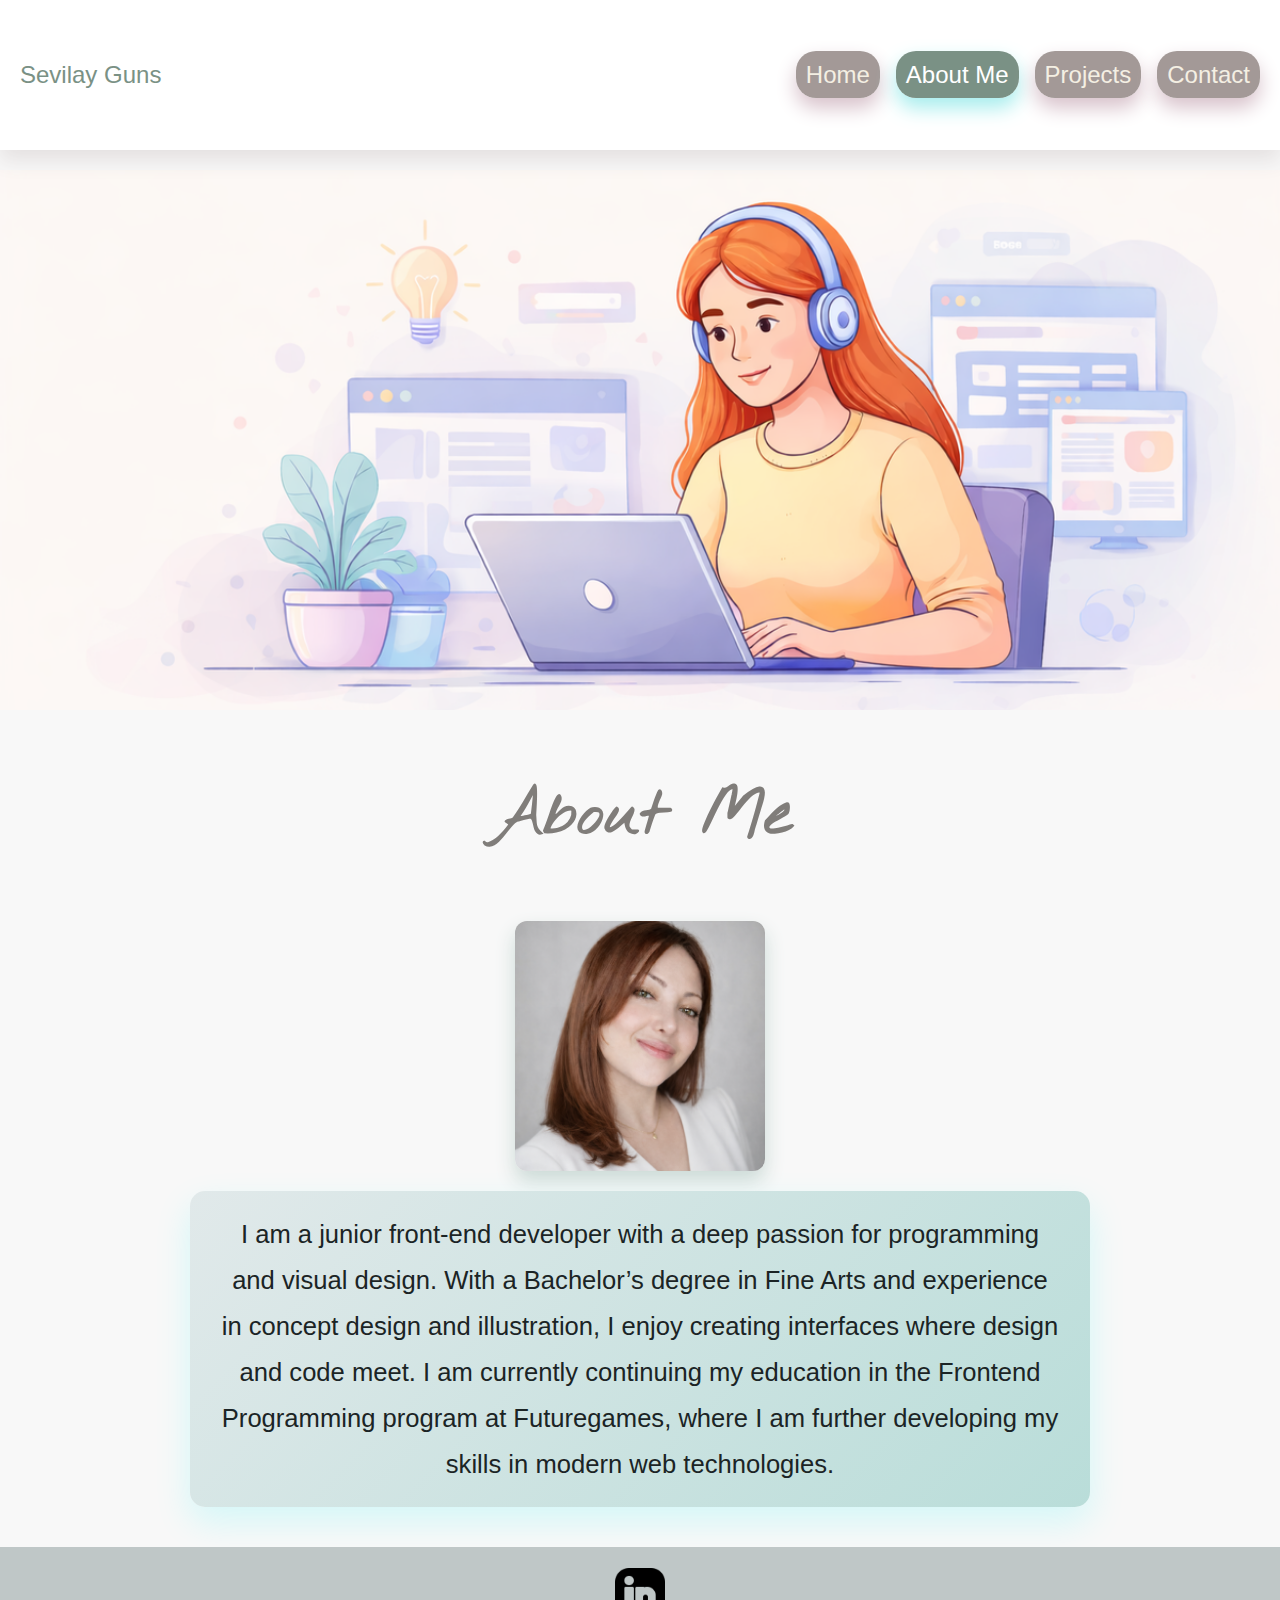
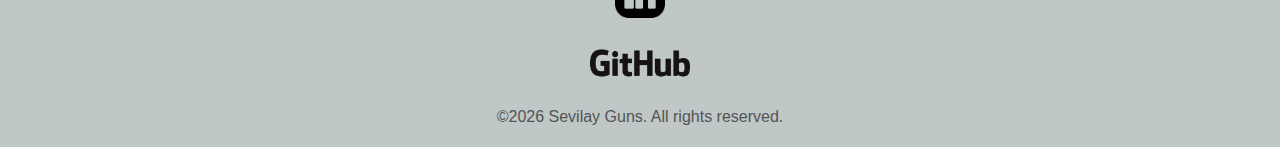
<file: aboutme.html>
<!doctype html>
<html lang="en">
  <head>
    <meta charset="UTF-8" />
    <meta name="viewport" content="width=device-width, initial-scale=1.0" />
    <title>About Me | Sevilay Guns</title>
    <link rel="stylesheet" href="./styles/style.css" />
    <script src="./scripts/script.js" defer></script>
    <link rel="stylesheet" href="https://cdnjs.cloudflare.com/ajax/libs/font-awesome/4.7.0/css/font-awesome.min.css" />
    <link rel="preconnect" href="https://fonts.googleapis.com" />
    <link rel="preconnect" href="https://fonts.gstatic.com" crossorigin />
    <link href="https://fonts.googleapis.com/css2?family=Epunda+Slab:ital,wght@0,300..900;1,300..900&family=Nothing+You+Could+Do&family=Rum+Raisin&display=swap" rel="stylesheet" />
  </head>
  <body>
    <header class="header">
      <div class="logo">Sevilay Guns</div>
      <button class="hamburger">
        <img src="./images/menu.png" />
      </button>
      <nav class="nav-bar">
        <ul class="nav-links">
          <li class="nav-item"><a href="index.html">Home</a></li>
          <li class="nav-item active"><a href="aboutme.html">About Me</a></li>
          <li class="nav-item"><a href="projects.html">Projects</a></li>
          <li class="nav-item"><a href="contact.html">Contact</a></li>
        </ul>
      </nav>
      <div class="drop-down">
        <a href="index.html">Home</a>
        <a href="aboutme.html">About</a>
        <a href="projects.html">Projects</a>
        <a href="contact.html">Contact</a>
      </div>
    </header>

    <main class="main-content">
      <div class="banner"></div>
      <h1 class="main-title">About Me</h1>
      <img class="image-photo" src="images/portfolio_sevilay_guns.png" alt="sevilay-picture" />

      <p class="main-para">
        I am a junior front-end developer with a deep passion for programming and visual design. With a Bachelor’s degree in Fine Arts and experience in concept design and illustration, I enjoy creating interfaces where design and code meet.
        I am currently continuing my education in the Frontend Programming program at Futuregames, where I am further developing my skills in modern web technologies.
      </p>
      <div class="main-boxes-container">
        <div class="box"></div>
        <div class="box"></div>
        <div class="box"></div>
        <div class="box"></div>
        <div class="box"></div>
        <div class="box"></div>
      </div>
    </main>
    <footer class="footer">
        <footer class="footer">
          <a href="https://www.linkedin.com/in/sevilay-g-1662282a3/" target="_blank" rel="noopener noreferrer">
            <img src="images/linkedin.png" alt="LinkedIn" width="50" height="50">
          </a>
          <a href="https://github.com/sevilayakcay?tab=repositories" target="_blank" rel="noopener noreferrer">
            <img src="images/github-png.png" alt="gitHub" width="100" height="50">
          </a>
          <p>&copy;2026 Sevilay Guns. All rights reserved.</p>
        </footer>
  </body>
</html>
</file>
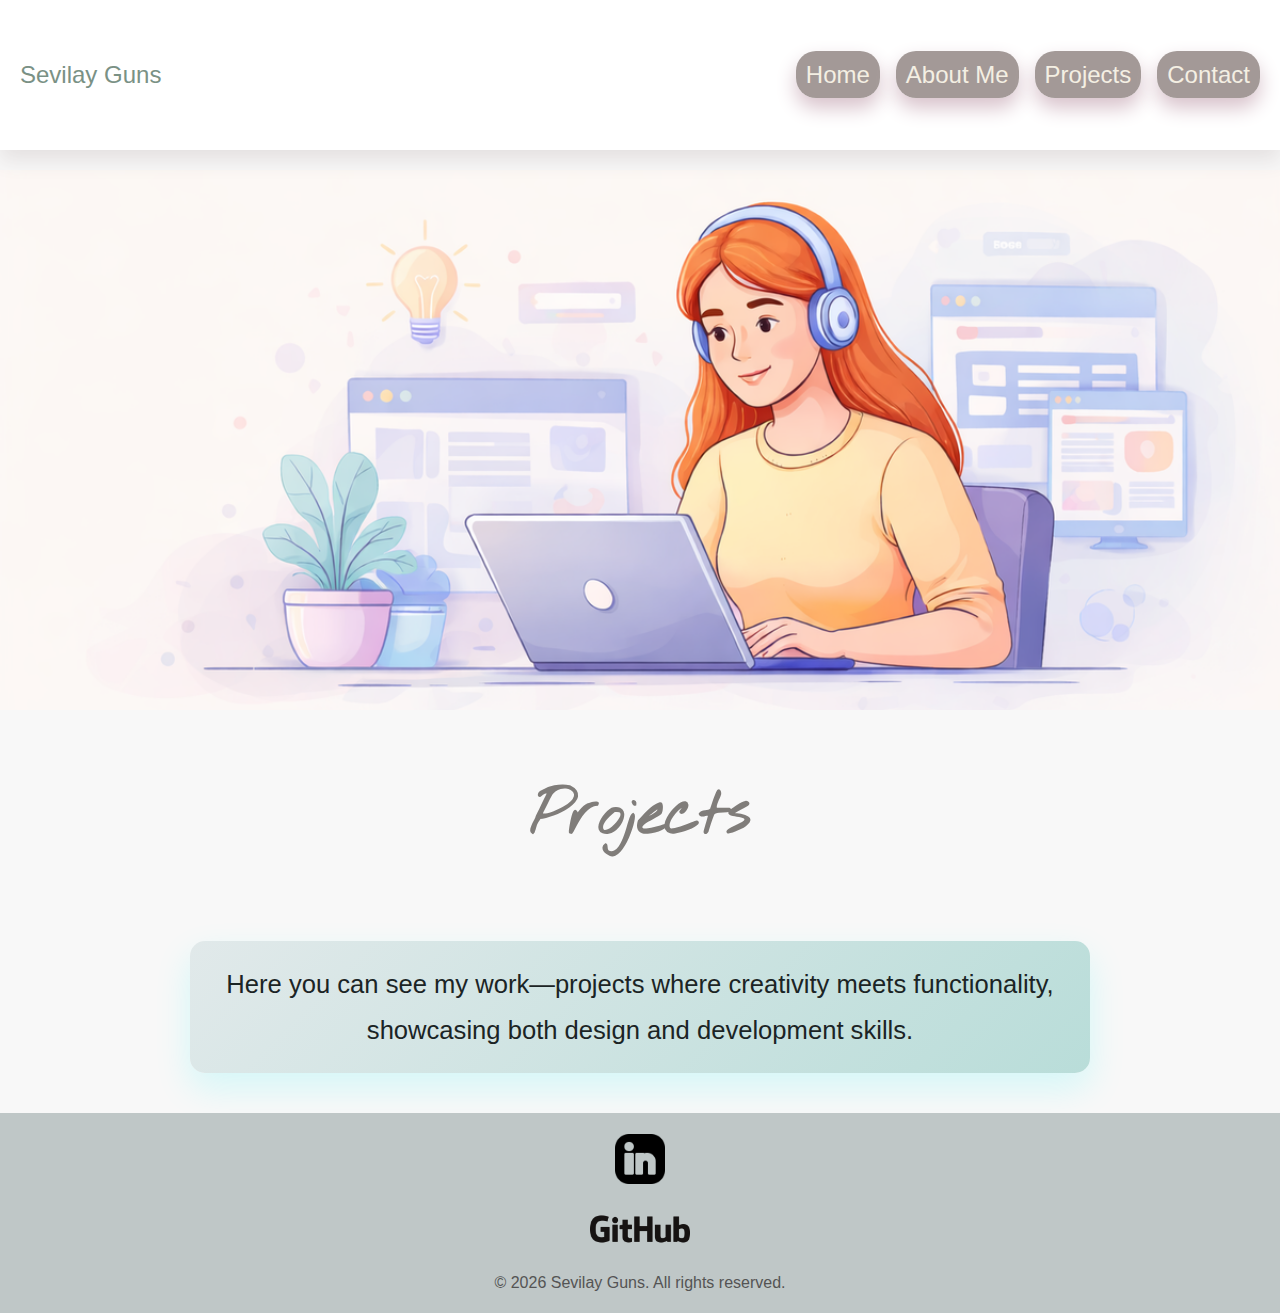
<file: projects.html>
<!doctype html>
<html lang="en">
  <head>
    <meta charset="UTF-8" />
    <meta name="viewport" content="width=device-width, initial-scale=1.0" />
    <title>Projects | Sevilay Guns</title>

    <!-- CSS -->
    <link rel="stylesheet" href="./styles/style.css" />

    <!-- JS -->
    <script src="./scripts/script.js" defer></script>

    <!-- Icons & Fonts -->
    <link rel="stylesheet" href="https://cdnjs.cloudflare.com/ajax/libs/font-awesome/4.7.0/css/font-awesome.min.css" />
    <link rel="preconnect" href="https://fonts.googleapis.com" />
    <link rel="preconnect" href="https://fonts.gstatic.com" crossorigin />
    <link href="https://fonts.googleapis.com/css2?family=Epunda+Slab&family=Nothing+You+Could+Do&family=Rum+Raisin&display=swap" rel="stylesheet" />
  </head>

  <body>
    <!-- HEADER -->
    <header class="header">
      <div class="logo">Sevilay Guns</div>

      <button class="hamburger">
        <img src="./images/menu.png" alt="menu" />
      </button>

      <nav class="nav-bar">
        <ul class="nav-links">
          <li class="nav-item"><a href="index.html">Home</a></li>
          <li class="nav-item"><a href="aboutme.html">About Me</a></li>
          <li class="nav-item"><a href="projects.html">Projects</a></li>
          <li class="nav-item"><a href="contact.html">Contact</a></li>
        </ul>
      </nav>

      <div class="drop-down">
        <a href="index.html">Home</a>
        <a href="aboutme.html">About</a>
        <a href="projects.html">Projects</a>
        <a href="contact.html">Contact</a>
      </div>
    </header>

    <!-- MAIN -->
    <main class="main-content">
      <div class="banner"></div>

      <h1 class="main-title">Projects</h1>

      <p class="main-para">Here you can see my work—projects where creativity meets functionality, showcasing both design and development skills.</p>

      <div class="main-boxes-container">
        <div class="box"></div>
        <div class="box"></div>
        <div class="box"></div>
        <div class="box"></div>
        <div class="box"></div>
        <div class="box"></div>
      </div>
    </main>

    <!-- FOOTER -->
    <footer class="footer">
      <a href="https://www.linkedin.com/in/sevilay-g-1662282a3/" target="_blank" rel="noopener noreferrer">
        <img src="images/linkedin.png" alt="LinkedIn" width="50" />
      </a>

      <a href="https://github.com/sevilayakcay?tab=repositories" target="_blank" rel="noopener noreferrer">
        <img src="images/github-png.png" alt="GitHub" width="100" />
      </a>

      <p>&copy; 2026 Sevilay Guns. All rights reserved.</p>
    </footer>
  </body>
</html>
</file>
<file: styles/style.css>
* {
    box-sizing: border-box;
}


body {
    display: flex;
    flex-direction: column;
    text-align: center;
    background-color: rgb(255, 255, 255);
    min-height: 100vh;
    margin: 0;
    padding: 0;
}

.logo {
    color: #7a9185;
}

.header {
    position: relative;
    display: flex;
    background-color: rgb(255, 255, 255);
    height: 150px;
    width: 100%;
    align-items: center;
    justify-content: space-between;
    padding: 0 20px;
    font-family: 'Lucida Sans', 'Lucida Sans Regular', 'Lucida Grande', 'Lucida Sans Unicode', Geneva, Verdana, sans-serif;
    font-size: 1.5rem;
    box-shadow: 0 10px 20px rgb(228, 224, 224);
}

.hamburger {
    display: none;
    background: none;
    border: none;
    cursor: pointer;
}

.banner {
    width: 100vw;
    height: 60vh;
    background-image: url("../images/banner_4_1200x800.png");
    background-size: cover;
    background-position: center;
    background-repeat: no-repeat;
    margin: 0;
    padding: 0;
}


.main-content {
    background-color: #f8f8f8;
    display: flex;
    flex-direction: column;
    align-items: center;
    flex: 1;
    padding: 20px;
}

.main-title {
    max-width: 800px;
    padding: 20px;
    font-size: 4rem;
    color: rgb(128, 125, 122);
    font-family: 'Nothing You Could Do', cursive;
}


.main-content img {
    border-radius: 12px;
    height: 250px;
    width: 250px;
    box-shadow: 0 10px 20px rgb(203, 218, 214);
}

.main-para {
    font-family: 'Gill Sans', 'Gill Sans MT', Calibri, 'Trebuchet MS', sans-serif;
    max-width: 900px;
    margin: 20px auto;
    padding: 20px 30px;
    font-size: 1.6rem;
    line-height: 1.8;
    color: #1b2425;
    text-align: center;
    background: linear-gradient(135deg, #e1e9ea, #b9ddd9);
    border-radius: 15px;
    box-shadow: 0 15px 35px rgba(12, 251, 255, 0.15);
    transition: transform 0.3s ease, box-shadow 0.3s ease;
}

.divider {
    border: 0;
    height: 2px;
    background-color: rgb(173, 183, 178);
    width: 80%;
    margin: 20px auto;
    box-shadow: 0 3px 20px rgb(7, 253, 191);
}

.nav-bar a {
    text-decoration: none;
    padding: 10px;
    color: rgb(244, 239, 227);
    background-color: rgb(163, 153, 151);
    border-radius: 20px;
    font-family: Verdana, Geneva, Tahoma, sans-serif;
    box-shadow: 0 10px 20px #d8c2cb;
}

.nav-bar .nav-item a:hover,
.nav-bar .nav-item.active a {
    background-color: #7a9185;
    color: #ffffff;
    box-shadow: 0 10px 20px #a6eded;
}

.skills-container {
    font-family: Verdana, Geneva, Tahoma, sans-serif;
    display: flex;
    flex-wrap: wrap;
    justify-content: center;
    gap: 20px;
    padding: 30px;
    background: linear-gradient(135deg, #e1e9ea, #b9ddd9);
    border-radius: 15px;
    max-width: 1200px;
    margin: 0 auto;
    min-height: 300px;
    box-shadow: 0 10px 25px rgba(46, 248, 241, 0.1);
    transition: all 0.3s ease;
    gap: 50px;
}

.skill-card {
    background-color: hsl(0, 0%, 100%, 0.5);
    border-radius: 15px;
    padding: 40px;
    width: 250px;
    text-align: center;
    box-shadow: 0 8px 20px rgba(0, 0, 0, 0.1);
    transition: transform 0.3s ease, box-shadow 0.3s ease;

}

.skill-card img {
    width: 150px;
    height: 150px;
    margin-bottom: 15px;
    z-index: 1;
    transition: transform 0.3s ease, z-index 0.3s ease;
    box-shadow: 0 8px 20px rgba(53, 244, 209, 0.1);
}

.skill-card:hover {
    background-color: hsl(0, 0%, 100%);
    border-radius: 20px;
    transform: translateY(-10px) scale(1.05);
    box-shadow: 0 15px 50px #04ffe226;
}

.skill-card:hover img {
    border-radius: 90px;
    transform: scale(1.2);
    z-index: 3;
    box-shadow: 0 10px 30px #00ffeab7;
}

.skill-card h2 {
    margin: 10px 0 5px;
    font-size: 1.1rem;
    color: #1b7983;
}

.skill-card p {
    font-size: 1rem;
    color: #2d646e;
    line-height: 1.4;
}

.nav-links {
    list-style: none;
    display: flex;
    gap: 1rem;
}

.drop-down {
    display: none;
    position: absolute;
    top: 100px;
    right: 10px;
    background-color: #fff;
    width: 200px;
    flex-direction: column;
    padding: 10px;
    border-radius: 8px;
    box-shadow: 0 4px 12px rgba(0, 0, 0, 0.15);
}

.drop-down.active {
    display: block;
    z-index: 999;
}

.drop-down a {
    display: block;
    padding: 10px;
    text-decoration: none;
    color: #4d0f0f;
}

.drop-down a:hover {
    background-color: #f0f0f0;
}

.box:hover {
    transform: translateY(-10px);
    box-shadow: 0 15px 25px rgba(84, 233, 225, 0.619);
    transition: all 0.3s ease;
}

.footer {
    display: flex;
    flex-direction: column;
    align-items: center;
    justify-content: center;
    background-color: rgb(191, 199, 199);
    height: 200px;
    width: 100%;
    font-size: 1rem;
    gap: 20px;
}

.footer p {
    margin: 0;
    font-size: 1rem;
    color: #545454;
    text-align: center;
    font-weight: 500;
    font-family: 'Lucida Sans', 'Lucida Sans Regular', 'Lucida Grande', 'Lucida Sans Unicode', Geneva, Verdana, sans-serif;
}


.footer a img {
    display: flex;
    justify-content: center;
    transition: transform 0.3s ease, box-shadow 0.3s ease;
}

.footer a img:hover {
    transform: translateY(-5px) scale(1.1);
    box-shadow: 0 5px 30px rgba(217, 255, 250, 0.3);
}

@media screen and (max-width: 768px) {
    .nav-bar {
        display: none;
    }

    .hamburger {
        display: flex;
        align-items: center;
        justify-content: center;
    }

    .hamburger img {
        width: 35px;
        height: 35px;
    }

    .main-boxes-container {
        flex-direction: column;
        align-items: center;
    }

    .box {
        width: 90%;
        margin: 10px 0;
    }

    .main-title {
        font-size: 2.2rem;
    }

    .main-para {
        font-size: 1.2rem;
    }

    .skill-card:hover,
    .main-para:hover {
        transform: none;
        box-shadow: none;
    }
}

@keyframes fadeInUp {
    from {
        opacity: 0;
        transform: translateY(30px);
    }

    to {
        opacity: 1;
        transform: translateY(0);
    }
}

.fade-in {
    opacity: 0;
    animation: fadeInUp 0.8s ease forwards;
}
</file>
